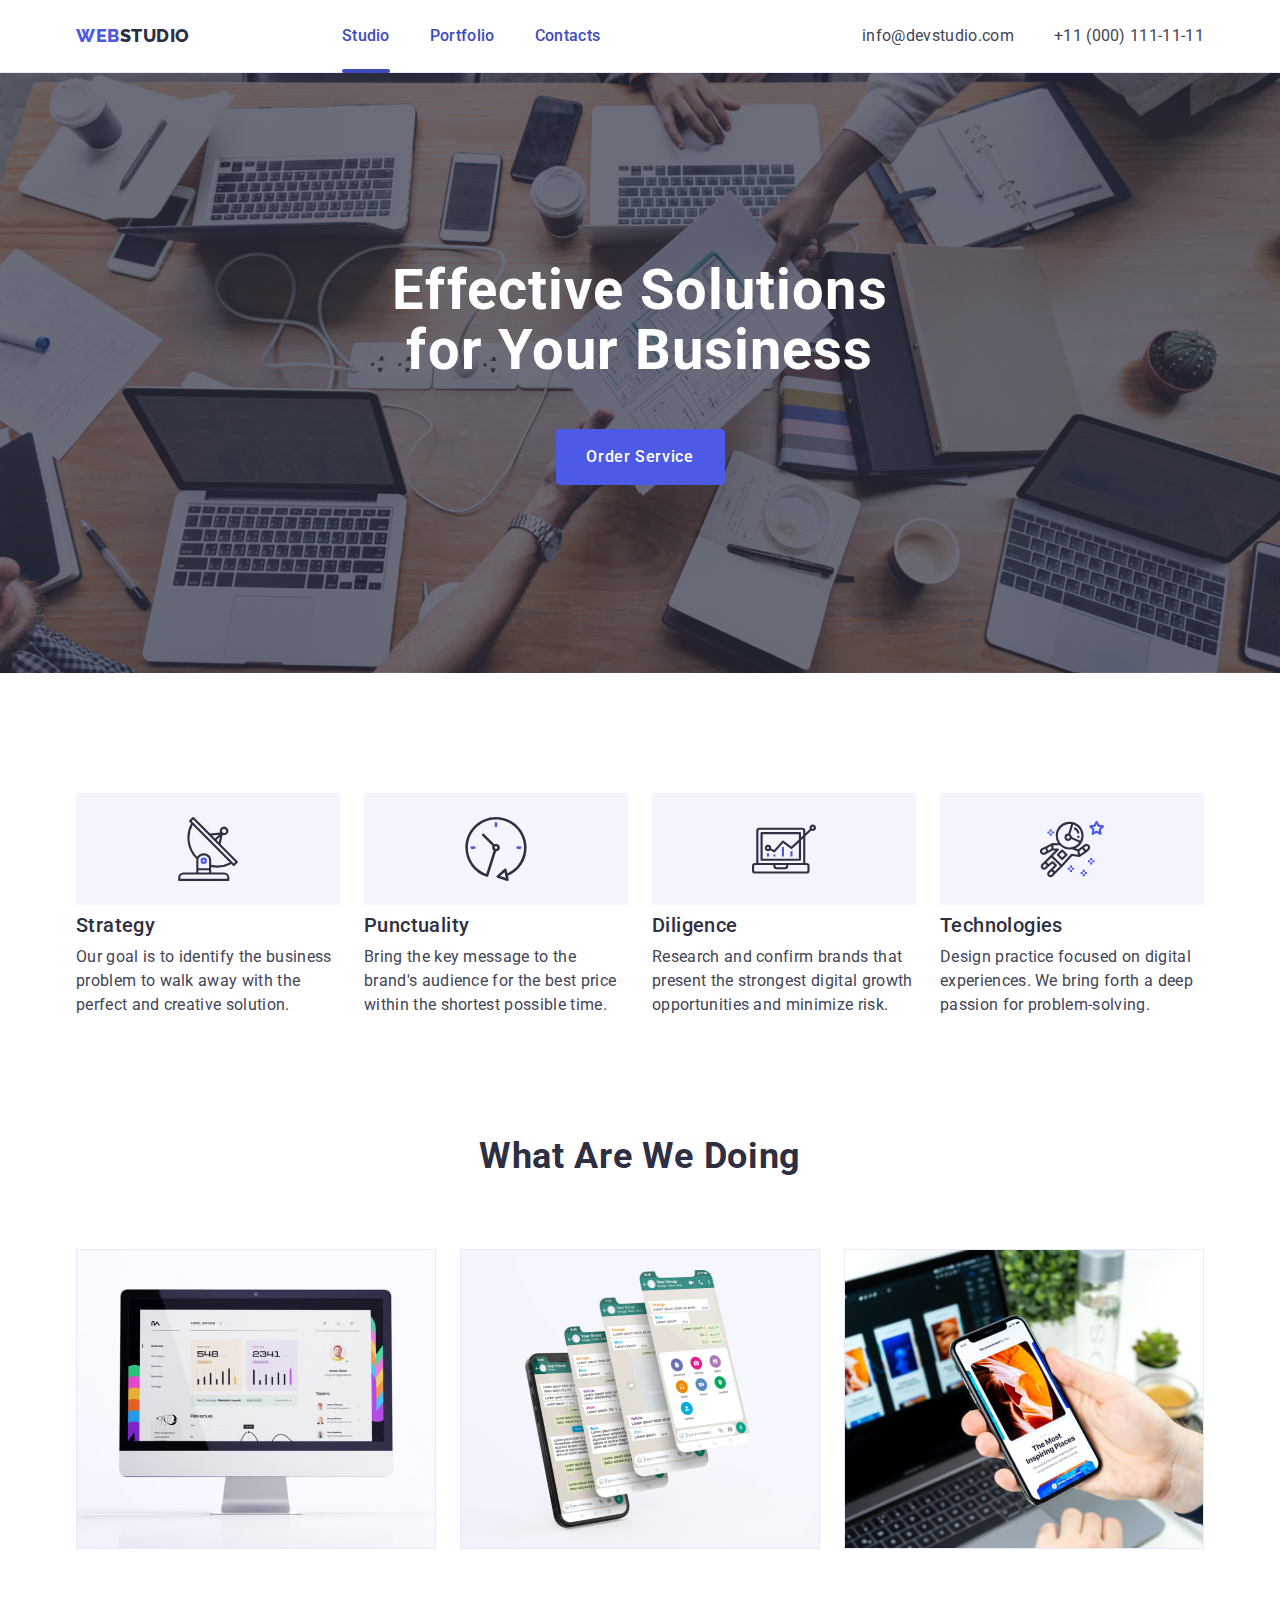
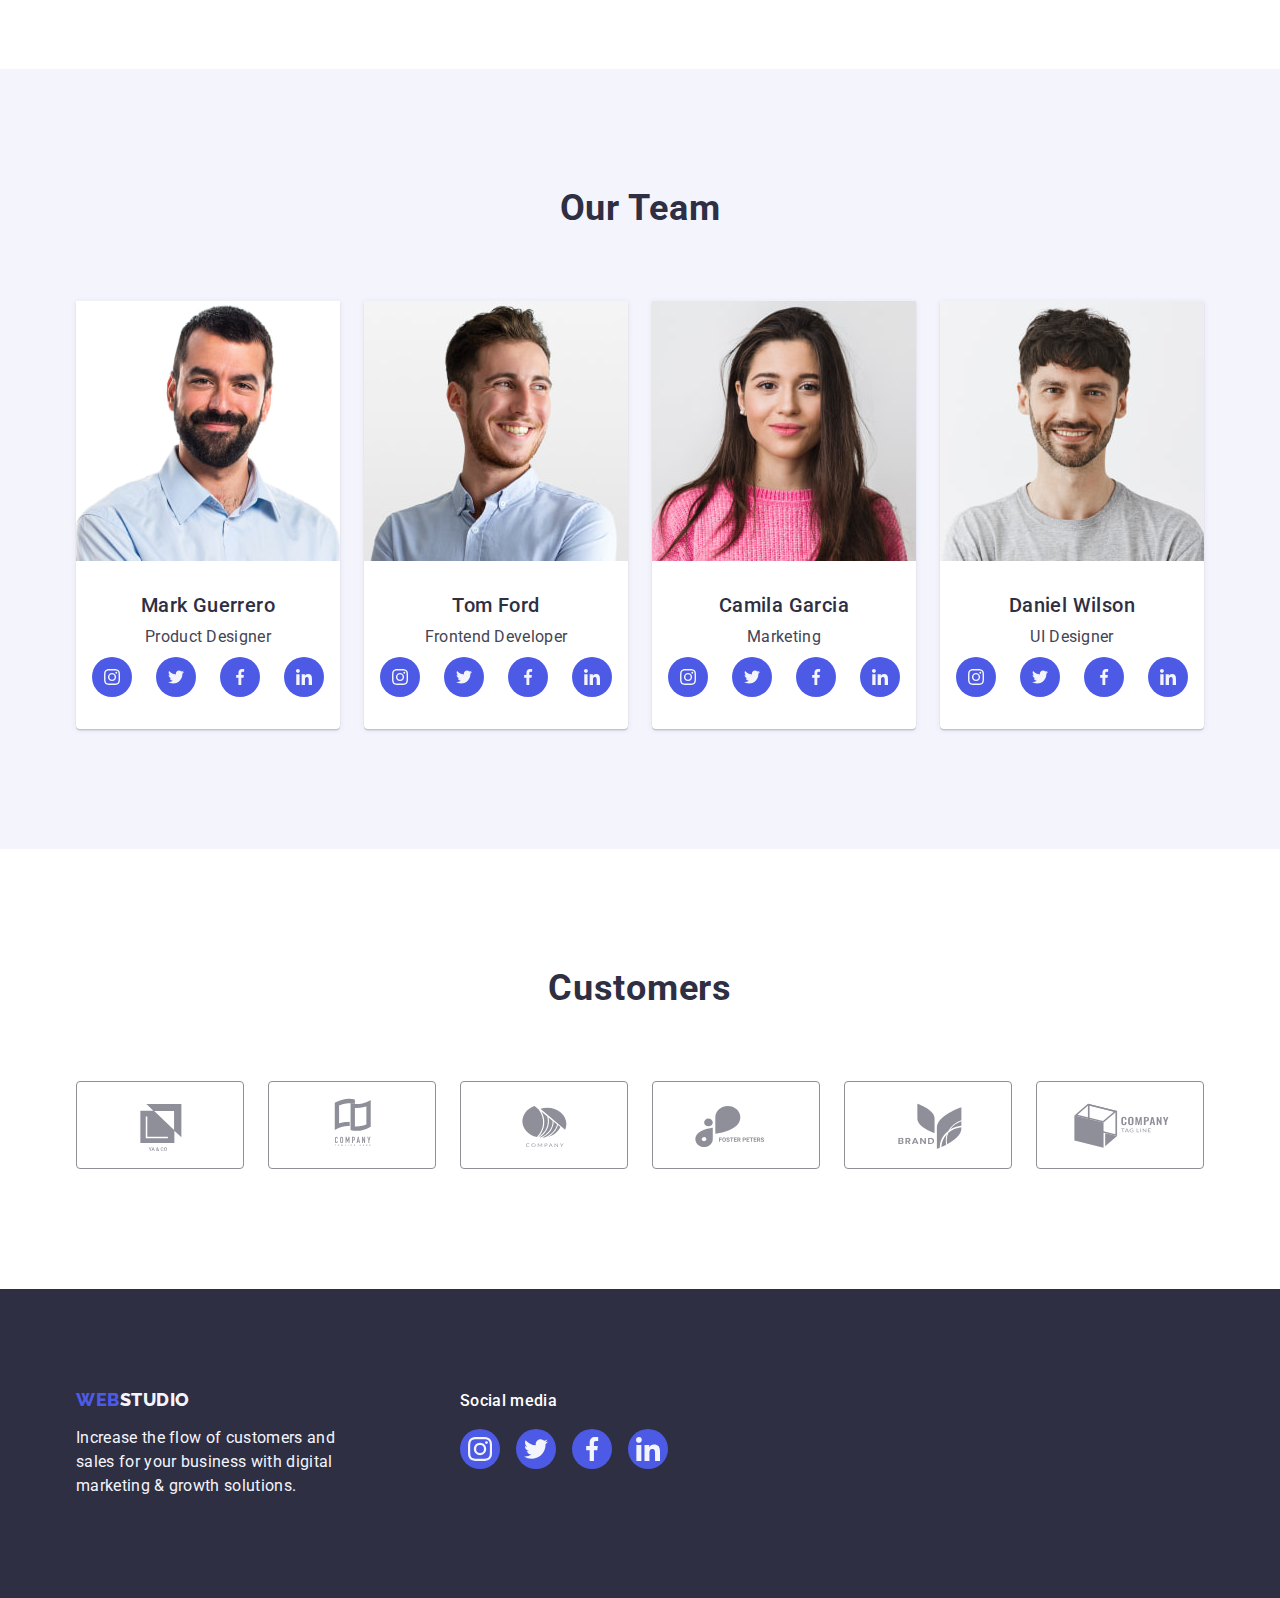
<file: index.html>
<!DOCTYPE html>
<html lang="en">

<head>
    <meta charset="UTF-8" />
    <meta http-equiv="X-UA-Compatible" content="IE=edge" />
    <meta name="viewport" content="width=device-width, initial-scale=1.0" />
    <title>Web Studio</title>
    <link rel="preconnect" href="https://fonts.googleapis.com" />
    <link rel="preconnect" href="https://fonts.gstatic.com" crossorigin />
    <link
        href="https://fonts.googleapis.com/css2?family=Raleway:wght@800&family=Roboto:wght@400;500;700;900&display=swap"
        rel="stylesheet" />
    <link rel="stylesheet" href="./css/normalize.css" />
    <link rel="stylesheet" href="./css/styles.css" />
    <link rel="stylesheet" href="./images/icons.svg">
</head>

<body>
    <header class="header">
        <div class="header-section container">
            <nav class="navigation">
                <a class="link-logo link" href="./index.html">Web<span class="header-logo-link">Studio</span></a>
                <ul class="header-menu list">
                    <li class="list-element-menu">
                        <a class="header-menu-link link is-active" href="./index.html">Studio</a>
                    </li>
                    <li class="list-element-menu">
                        <a class="header-menu-link link" href="./portfolio.html">Portfolio</a>
                    </li>
                    <li class="list-element-menu">
                        <a class="header-menu-link link" href="">Contacts</a>
                    </li>
                </ul>
            </nav>
            <address class="contacts">
                <ul class="list">
                    <li class="list-element-contacts">
                        <a class="header-contacts-link link" href="mailto:info@devstudio.com"
                            target="_blank">info@devstudio.com</a>
                    </li>
                    <li class="list-element-contacts">
                        <a class="header-contacts-link link" href="tel:+110001111111" target="_blank">+11 (000)
                            111-11-11</a>
                    </li>
                </ul>
            </address>
        </div>
    </header>

    <main>
        <section class="order-section">
            <div class="container">
                <h1 class="main-title">Effective Solutions for Your Business</h1>
                <button class="btn" type="button" data-modal-open>Order Service</button>
            </div>
        </section>
        <section class="advantage-section">
            <div class="container">
                <h2 class="second-title visually-hidden">Advantages</h2>
                <ul class="list">
                    <li class="advantage-box">
                        <div class="container-icon-advantage">
                            <svg class="icon_advantage" width="64" height="64">
                                <use href="./images/icons.svg#antenna1"></use>
                            </svg>
                        </div>
                        <h3 class="third-header">Strategy</h3>
                        <p class="paragraf">
                            Our goal is to identify the business problem to walk away with the perfect and creative
                            solution.
                        </p>
                    </li>
                    <li class="advantage-box">
                        <div class="container-icon-advantage">
                            <svg class="icon_advantage" width="64" height="64">
                                <use href="./images/icons.svg#clock1"></use>
                            </svg>
                        </div>
                        <h3 class="third-header">Punctuality</h3>
                        <p class="paragraf">
                            Bring the key message to the brand's audience for the best price within the shortest
                            possible time.
                        </p>
                    </li>
                    <li class="advantage-box">
                        <div class="container-icon-advantage">
                            <svg class="icon_advantage" width="64" height="64">
                                <use href="./images/icons.svg#diagram"></use>
                            </svg>
                        </div>
                        <h3 class="third-header">Diligence</h3>
                        <p class="paragraf">
                            Research and confirm brands that present the strongest digital growth opportunities and
                            minimize risk.
                        </p>
                    </li>
                    <li class="advantage-box">
                        <div class="container-icon-advantage">
                            <svg class="icon_advantage" width="64" height="64">
                                <use href="./images/icons.svg#astronaut1"></use>
                            </svg>
                        </div>
                        <h3 class="third-header">Technologies</h3>
                        <p class="paragraf">
                            Design practice focused on digital experiences. We bring forth a deep passion for
                            problem-solving.
                        </p>
                    </li>
                </ul>
            </div>
        </section>
        <section class="our-work-section">
            <div class="container">
                <h2 class="second-title">What are we doing</h2>
                <ul class="list">
                    <li class="our-work-box">
                        <img src="./images/what_are_we_doing/img1.jpg" alt="Monitor with program" width="360" />
                    </li>
                    <li class="our-work-box">
                        <img src="./images/what_are_we_doing/img2.jpg" alt="Phone with screen layers" width="360" />
                    </li>
                    <li class="our-work-box">
                        <img src="./images/what_are_we_doing/img3.jpg" alt="Phone in hand" width="360" />
                    </li>
                </ul>
            </div>
        </section>
        <section class="team-section">
            <div class="container">
                <h2 class="second-title">Our Team</h2>
                <ul class="list">
                    <li class="team-list-box">
                        <img src="./images/our_team/img-1.jpg" alt="Mark Guerrero" width="264" />
                        <div class="team-name-position">
                            <h3 class="third-header">Mark Guerrero</h3>
                            <p class="paragraf">Product Designer</p>
                            <ul class="list">
                                <li class="team-icon-box">
                                    <a class="link" href="https://www.instagram.com/" target="_blank">
                                        <svg class="icon" width="16" height="16">
                                            <use href="./images/icons.svg#instagram"></use>
                                        </svg>
                                    </a>
                                </li>
                                <li class="team-icon-box">
                                    <a class="link" href="https://twitter.com/" target="_blank">
                                        <svg class="icon" width="16" height="16">
                                            <use href="./images/icons.svg#twitter"></use>
                                        </svg>
                                    </a>
                                </li>
                                <li class="team-icon-box">
                                    <a class="link" href="https://facebook.com/" target="_blank">
                                        <svg class="icon" width="16" height="16">
                                            <use href="./images/icons.svg#facebook"></use>
                                        </svg>
                                    </a>
                                </li>
                                <li class="team-icon-box">
                                    <a class="link" href="https://www.linkedin.com/" target="_blank">
                                        <svg class="icon" width="16" height="16">
                                            <use href="./images/icons.svg#linkedin"></use>
                                        </svg>
                                    </a>
                                </li>
                            </ul>
                        </div>
                    </li>
                    <li class="team-list-box">
                        <img src="./images/our_team/img-2.jpg" alt="Tom Ford" width="264" />
                        <div class="team-name-position">
                            <h3 class="third-header">Tom Ford</h3>
                            <p class="paragraf">Frontend Developer</p>
                            <ul class="list">
                                <li class="team-icon-box">
                                    <a class="link" href="https://www.instagram.com/" target="_blank">
                                        <svg class="icon" width="16" height="16">
                                            <use href="./images/icons.svg#instagram"></use>
                                        </svg>
                                    </a>
                                </li>
                                <li class="team-icon-box">
                                    <a class="link" href="https://twitter.com/" target="_blank">
                                        <svg class="icon" width="16" height="16">
                                            <use href="./images/icons.svg#twitter"></use>
                                        </svg>
                                    </a>
                                </li>
                                <li class="team-icon-box">
                                    <a class="link" href="https://facebook.com/" target="_blank">
                                        <svg class="icon" width="16" height="16">
                                            <use href="./images/icons.svg#facebook"></use>
                                        </svg>
                                    </a>
                                </li>
                                <li class="team-icon-box">
                                    <a class="link" href="https://www.linkedin.com/" target="_blank">
                                        <svg class="icon" width="16" height="16">
                                            <use href="./images/icons.svg#linkedin"></use>
                                        </svg>
                                    </a>
                                </li>
                            </ul>
                        </div>
                    </li>
                    <li class="team-list-box">
                        <img src="./images/our_team/img-3.jpg" alt="Camila Garcia" width="264" />
                        <div class="team-name-position">
                            <h3 class="third-header">Camila Garcia</h3>
                            <p class="paragraf">Marketing</p>
                            <ul class="list">
                                <li class="team-icon-box">
                                    <a class="link" href="https://www.instagram.com/" target="_blank">
                                        <svg class="icon" width="16" height="16">
                                            <use href="./images/icons.svg#instagram"></use>
                                        </svg>
                                    </a>
                                </li>
                                <li class="team-icon-box">
                                    <a class="link" href="https://twitter.com/" target="_blank">
                                        <svg class="icon" width="16" height="16">
                                            <use href="./images/icons.svg#twitter"></use>
                                        </svg>
                                    </a>
                                </li>
                                <li class="team-icon-box">
                                    <a class="link" href="https://facebook.com/" target="_blank">
                                        <svg class="icon" width="16" height="16">
                                            <use href="./images/icons.svg#facebook"></use>
                                        </svg>
                                    </a>
                                </li>
                                <li class="team-icon-box">
                                    <a class="link" href="https://www.linkedin.com/" target="_blank">
                                        <svg class="icon" width="16" height="16">
                                            <use href="./images/icons.svg#linkedin"></use>
                                        </svg>
                                    </a>
                                </li>
                            </ul>
                        </div>
                    </li>
                    <li class="team-list-box">
                        <img src="./images/our_team/img-4.jpg" alt="Daniel Wilson" width="264" />
                        <div class="team-name-position">
                            <h3 class="third-header">Daniel Wilson</h3>
                            <p class="paragraf">UI Designer</p>
                            <ul class="list">
                                <li class="team-icon-box">
                                    <a class="link" href="https://www.instagram.com/" target="_blank">
                                        <svg class="icon" width="16" height="16">
                                            <use href="./images/icons.svg#instagram"></use>
                                        </svg>
                                    </a>
                                </li>
                                <li class="team-icon-box">
                                    <a class="link" href="https://twitter.com/" target="_blank">
                                        <svg class="icon" width="16" height="16">
                                            <use href="./images/icons.svg#twitter"></use>
                                        </svg>
                                    </a>
                                </li>
                                <li class="team-icon-box">
                                    <a class="link" href="https://facebook.com/" target="_blank">
                                        <svg class="icon" width="16" height="16">
                                            <use href="./images/icons.svg#facebook"></use>
                                        </svg>
                                    </a>
                                </li>
                                <li class="team-icon-box">
                                    <a class="link" href="https://www.linkedin.com/" target="_blank">
                                        <svg class="icon" width="16" height="16">
                                            <use href="./images/icons.svg#linkedin"></use>
                                        </svg>
                                    </a>
                                </li>
                            </ul>
                        </div>
                    </li>
                </ul>
            </div>
        </section>
        <section class="customers">
            <div class="container">
                <h2 class="second-title">Customers</h2>
                <ul class="list">
                    <li class="customers-list-box">
                        <a class="link" href="">
                            <svg class="icon_customers" width="104" height="56">
                                <use href="./images/icons.svg#logo1"></use>
                            </svg>
                        </a>
                    </li>
                    <li class="customers-list-box">
                        <a class="link" href="">
                            <svg class="icon_customers" width="104" height="56">
                                <use href="./images/icons.svg#logo2"></use>
                            </svg>
                        </a>
                    </li>
                    <li class="customers-list-box">
                        <a class="link" href="">
                            <svg class="icon_customers" width="104" height="56">
                                <use href="./images/icons.svg#logo3"></use>
                            </svg>
                        </a>
                    </li>
                    <li class="customers-list-box">
                        <a class="link" href="">
                            <svg class="icon_customers" width="104" height="56">
                                <use href="./images/icons.svg#logo4"></use>
                            </svg>
                        </a>
                    </li>
                    <li class="customers-list-box">
                        <a class="link" href="">
                            <svg class="icon_customers" width="104" height="56">
                                <use href="./images/icons.svg#logo5"></use>
                            </svg>
                        </a>
                    </li>
                    <li class="customers-list-box">
                        <a class="link" href="">
                            <svg class="icon_customers" width="104" height="56">
                                <use href="./images/icons.svg#logo6"></use>
                            </svg>
                        </a>
                    </li>
                </ul>
            </div>
        </section>
    </main>
    <footer class="footer">
        <div class="container">
            <div class="footer-text-box">
                <a class="link-logo link" href="./index.html">Web<span class="footer-logo-link">Studio</span></a>
                <p class="paragraf">
                    Increase the flow of customers and sales for your business with digital marketing & growth
                    solutions.
                </p>
            </div>
            <div class="footer-social-links-box">
                <p class="paragraf">Social media</p>
                <ul class="list">
                    <li class="footer-social-link-container">
                        <a class="link" href="https://www.instagram.com/" target="_blank">
                            <svg class="icon-footer" width="24" height="24">
                                <use href="./images/icons.svg#instagram"></use>
                            </svg>
                        </a>
                    </li>
                    <li class="footer-social-link-container">
                        <a class="link" href="https://twitter.com/" target="_blank">
                            <svg class="icon-footer" width="24" height="24">
                                <use href="./images/icons.svg#twitter"></use>
                            </svg>
                        </a>
                    </li>
                    <li class="footer-social-link-container">
                        <a class="link" href="https://facebook.com/" target="_blank">
                            <svg class="icon-footer" width="24" height="24">
                                <use href="./images/icons.svg#facebook"></use>
                            </svg>
                        </a>
                    </li>
                    <li class="footer-social-link-container">
                        <a class="link" href="https://www.linkedin.com/" target="_blank">
                            <svg class="icon-footer" width="24" height="24">
                                <use href="./images/icons.svg#linkedin"></use>
                            </svg>
                        </a>
                    </li>
                </ul>
            </div>
        </div> 
    </footer>

    <div class="modal-box is-hidden" data-modal>
        <div class="callback-form">
            <button class="btn_modal" type="button" data-modal-close>
                <svg class="icon-btn-close" width="8" height="8">
                    <use href="./images/icons.svg#close"></use>
                </svg>
            </button>
        </div>
    </div>

    <script src="./js/modal.js"></script>
</body>

</html>
</file>
<file: css/styles.css>
:root {
    --color-heder-link: #2e2f42;
    --color-heder-link-ahf: #404bbf;
    --color-main-text: #434455;
    --bg-color-btn: #4d5ae5;
    --bg-color-btn-hf: #404bbf;
    --border-color: #e7e9fc;
    --bg-main-color: #f4f4fd;
    --bg-body-color: #ffffff;
    --color-main-title: #ffffff;
    --color-btn-text: #ffffff;
    --color-footer-logo: #f4f4fd;
    --color-footer-paragraf: #f4f4fd;
    --color-overlay-text: #f4f4fd;
    --color-social-paragraf: #ffffff;
    --bg-overlay-text: #4d5ae5;
    --bg-callback-form: #fcfcfc;
    --bg-modal-box: rgba(46, 47, 66, 0.4);
    --bg-social-link-hover: #31d0aa;
    --fill-icon-customer: #8e8f99;
    --fill-icon-customer-hover: #404bbf;
}

*,
*::before,
*::after {
    box-sizing: border-box;
}

h1,
h2,
h3,
h4,
h5,
h6,
p {
    margin-top: 0;
    margin-bottom: 0;
}

ul,
ol {
    margin-top: 0;
    margin-bottom: 0;
    padding-left: 0;
}

img {
    display: block;
    max-width: 100%;
}

body {
    font-family: 'Roboto', sans-serif;
    color: var(--color-main-text);
    font-style: normal;
    font-weight: 400;
    font-size: 16px;
    line-height: 1.5;
    letter-spacing: 0.02em;
    background-color: var(--bg-body-color);
}

.container {
    width: 1158px;
    margin: 0 auto;
    padding: 0 15px;
}

a {
    text-decoration: none;
}

.link {
    text-decoration: none;
}

.paragraf {
    font-size: 16px;
}

.paragraf-portfolio {
    font-size: 16px;
    color: var(--color-main-text);
}

.list {
    list-style: none;
}

.main-title {
    font-weight: 700;
    font-size: 56px;
    line-height: 107%;
    letter-spacing: 0.02em;
    text-align: center;
    color: var(--color-main-title);
}

.second-title {
    font-family: 'Roboto';
    font-weight: 700;
    font-size: 36px;
    line-height: 111%;
    letter-spacing: 0.02em;
    text-align: center;
    text-transform: capitalize;
    color: var(--color-heder-link);
}

.third-header {
    font-weight: 500;
    font-size: 20px;
    line-height: 1.2;
    letter-spacing: 0.02em;
    color: var(--color-heder-link);
}

.header {
    background-color: var(--bg-body-color);
    border-bottom: 1px solid var(--border-color);
    box-shadow: 0px 2px 1px rgba(46, 47, 66, 0.08), 0px 1px 1px rgba(46, 47, 66, 0.16), 0px 1px 6px rgba(46, 47, 66, 0.08);
}

header>.header-section {
    display: flex;
    align-items: center;
}

.navigation {
    display: flex;
    align-items: center;
}

.navigation>.list {
    margin-left: 76px;
    width: 261px;
}

.link-logo {
    font-family: 'Raleway', sans-serif;
    font-weight: 800;
    font-size: 18px;
    line-height: 117%;
    letter-spacing: 0.03em;
    text-transform: uppercase;
    color: var(--bg-color-btn);
    margin-right: 76px;
}

.header-logo-link {
    color: var(--color-heder-link);
}

.footer-logo-link {
    color: var(--color-footer-logo);
}

.header .link-logo {
    padding: 24px 0;
}

.header-menu {
    display: flex;
    gap: 40px;
}

.header-menu-link {
    display: block;
    font-weight: 500;
    font-size: 16px;
    line-height: 1.5;
    letter-spacing: 0.02em;
    color:var(--bg-color-btn-hf);
    padding: 24px 0;
    position: relative;
    transition: color 250ms cubic-bezier(0.4, 0, 0.2, 1);
}

.header-menu-link:hover,
.header-menu-link:focus {
    color: var(--color-heder-link-ahf);
}

.header-menu-link:active {
    color: var(--color-heder-link-ahf);
}

.is-active {
    color: var(--color-heder-link-ahf);
}

.is-active::after {
    position: absolute;
    content: '';
    display: block;
    left: 0;
    bottom: 0;
    width: 100%;
    height: 4px;
    border-radius: 2px;
    background-color: var(--bg-color-btn-hf);
    bottom: -1px;
}

.contacts {
    font-style: normal;
    margin-left: auto;
}

.contacts .list {
    display: flex;
    gap: 40px;
}

.header-contacts-link {
    font-weight: 400;
    font-size: 16px;
    line-height: 1.5;
    letter-spacing: 0.02em;
    color: var(--color-main-text);
    transition: color 250ms cubic-bezier(0.4, 0, 0.2, 1);
}

.header-contacts-link:hover,
.header-contacts-link:focus {
    color: var(--color-heder-link-ahf);
}

.order-section {
    background-color: var(--color-heder-link);
    padding: 188px 0;
    background-image: linear-gradient(to bottom, rgba(46, 47, 66, 0.7), rgba(46, 47, 66, 0.7)),
        url(/images/people_office_1.jpg);
    background-repeat: no-repeat;
    background-position: center;
    background-size: cover;
    max-width: 1440px;
    margin: 0 auto;
}

.order-section .main-title {
    max-width: 496px;
    margin: 0 auto;
}

.btn {
    font-family: 'Roboto', sans-serif;
    font-size: 16px;
    line-height: 1.5;
    font-weight: 500;
    letter-spacing: 0.04em;
    color: var(--color-btn-text);
    background-color: var(--bg-color-btn);
    border: none;
    cursor: pointer;
    display: block;
    margin: 0 auto;
    margin-top: 48px;
    min-width: 169px;
    height: 56px;
    border-radius: 4px;
    transition: background-color 250ms cubic-bezier(0.4, 0, 0.2, 1);
}

.btn:hover,
.btn:focus {
    background: var(--bg-color-btn-hf);
}

.advantage-section {
    padding: 120px 0;
}

.visually-hidden {
    position: absolute;
    width: 1px;
    height: 1px;
    margin: -1px;
    border: 0;
    padding: 0;
    white-space: nowrap;
    clip-path: inset(100%);
    clip: rect(0 0 0 0);
    overflow: hidden;
}

.advantage-section .list {
    display: flex;
    gap: 24px;
}

.advantage-box {
    width: calc((100% - 72px) / 4);
}

.container-icon-advantage {
    display: flex;
    align-items: center;
    justify-content: center;
    height: 112px;
    background-color: var(--bg-main-color);
    padding: 24px 100px;
    margin-bottom: 8px;
    border-radius: 4px;
}

.container-icon-advantage svg {
    width: 64px;
    height: 64px;
    display: inline-block;
}

.advantage-box .third-header {
    margin-bottom: 8px;
}

.our-work-section {
    padding-bottom: 120px;
}

.our-work-section .second-title {
    margin-bottom: 72px;
}

.our-work-section .list {
    display: flex;
    gap: 24px;
}

.our-work-box {
    width: calc((100% - 48px) / 3);
}

.team-section {
    background-color: var(--bg-main-color);
    padding: 120px 0;
}

.team-section .second-title {
    margin-bottom: 72px;
}

.team-section .list {
    display: flex;
    gap: 24px;
}

.team-list-box {
    background-color: var(--bg-body-color);
    text-align: center;
    width: calc((100% - 72px) / 4);
    border-radius: 0px 0px 4px 4px;
    box-shadow: 0px 1px 6px rgba(46, 47, 66, 0.08), 0px 1px 1px rgba(46, 47, 66, 0.16), 0px 2px 1px rgba(46, 47, 66, 0.08);
}

.team-name-position {
    padding: 32px 0;
}

.team-name-position .third-header {
    text-align: center;
    margin-bottom: 8px;
}

.team-name-position .paragraf {
    text-align: center;
    margin-bottom: 8px;
}

.team-name-position a {
    display: flex;
    align-items: center;
    justify-content: center;
    background-color: var(--bg-color-btn);
    border-radius: 50%;
    width: 40px;
    height: 40px;
    position: relative;
    transition: background-color 250ms cubic-bezier(0.4, 0, 0.2, 1);
}

.team-name-position a:hover,
.team-name-position a:focus {
    background-color: var(--bg-color-btn-hf);
}

.team-name-position .list {
    display: flex;
    justify-content: center;
}

.team-name-position .icon {
    display: inline-block;
    width: 16px;
    height: 16px;
    position: absolute;
    top: 50%;
    left: 50%;
    transform: translate(-50%, -50%);
    fill: var(--bg-main-color);
    transition: background-color 250ms cubic-bezier(0.4, 0, 0.2, 1);
}

.customers {
    padding: 120px 0;
}

.customers .second-title {
    margin-bottom: 72px;
}

.customers .list {
    display: flex;
    gap: 24px;
}

.customers-list-box {
    width: calc((100% - 120px) / 6);
    height: 88px;
}

.customers-list-box .link {
    width: 100%;
    height: 100%;
    border: 1px solid var(--fill-icon-customer);
    border-radius: 4px;
    display: flex;
    align-items: center;
    justify-content: center;
    color: var(--fill-icon-customer);
    transition: border-color 250ms cubic-bezier(0.4, 0, 0.2, 1), color 250ms cubic-bezier(0.4, 0, 0.2, 1);
}

.customers-list-box .link:hover,
.customers-list-box .link:focus,
.customers-list-box .link:active {
    border-color: var(--fill-icon-customer-hover);
    color: var(--fill-icon-customer-hover);
}

.icon_customers {
    display: inline-flex;
    fill: currentColor;
}

.icon_customers .link:hover,
.icon_customers .link:focus,
.icon_customers .link:active {
    color: var(--fill-icon-customer-hover);
    border-color: var(--fill-icon-customer-hover);
}

.footer {
    background-color: var(--color-heder-link);
    padding: 100px 0;
}

.footer .container {
    display: flex;
    align-items: baseline;
}

.footer-text-box {
    margin-right: 120px;
}

.footer .link-logo {
    display: inline-block;
    margin-bottom: 16px;
}

footer .paragraf {
    color: var(--color-footer-paragraf);
    max-width: 264px;
}

.footer-social-links-box .paragraf {
    color: var(--color-social-paragraf);
    margin-bottom: 16px;
    font-weight: 500;
}

.footer-social-links-box .list {
    display: flex;
    gap: 16px;
}

.footer-social-link-container a {
    display: flex;
    align-items: center;
    justify-content: center;
    background-color: var(--bg-color-btn);
    border-radius: 50%;
    width: 40px;
    height: 40px;
    position: relative;
    transition: background-color 250ms cubic-bezier(0.4, 0, 0.2, 1);
}

.footer-social-links-box a:hover{
    background-color: var(--bg-social-link-hover);
    border: none;
}
    
.footer-social-links-box a:focus {
    background-color: var(--bg-social-link-hover);
    border: none    ;
}

.icon-footer {
    display: inline-block;
    position: absolute;
    fill: var(--color-footer-logo);
    top: 50%;
    left: 50%;
    transform: translate(-50%, -50%);
}

.portfolio-section {
    padding-top: 96px;
    padding-bottom: 120px;
}

.menu-portfolio {
    display: flex;
    justify-content: center;
    gap: 24px;
    margin-bottom: 72px;
}

.btn-portfolio {
    font-family: 'Roboto', sans-serif;
    font-size: 16px;
    line-height: 1.5;
    font-weight: 500;
    letter-spacing: 0.04em;
    color: var(--bg-color-btn);
    background-color: var(--bg-main-color);
    border: 1px solid var(--border-color);
    cursor: pointer;
    padding: 12px 24px;
    border-radius: 4px;
    transition: color 250ms cubic-bezier(0.4, 0, 0.2, 1), background-color 250ms cubic-bezier(0.4, 0, 0.2, 1),
        border-color 250ms cubic-bezier(0.4, 0, 0.2, 1), box-shadow 250ms cubic-bezier(0.4, 0, 0.2, 1);
}

.btn-portfolio:hover,
.btn-portfolio:focus {
    color: var(--color-btn-text);
    background-color: var(--bg-color-btn-hf);
    border: 1px solid transparent;
    box-shadow: 0px 3px 1px rgba(0, 0, 0, 0.1), 0px 2px 1px rgba(0, 0, 0, 0.08), 0px 2px 2px rgba(0, 0, 0, 0.12);
}

.blocks-portfolio {
    display: flex;
    flex-wrap: wrap;
    column-gap: 24px;
    row-gap: 48px;
}

.overlay-box {
    position: relative;
    overflow: hidden;
}

.overlay-text {
    position: absolute;
    height: 100%;
    width: 100%;
    padding: 40px 32px;
    background-color: var(--bg-overlay-text);
    color: var(--color-overlay-text);
    top: 0;
    font-weight: 400;
    font-size: 16px;
    line-height: 1.5;
    letter-spacing: 0.02em;
    transform: translateY(100%);
    transition: transform 250ms cubic-bezier(0.4, 0, 0.2, 1);
}

.portfolio-box {
    width: calc((100% - 48px) / 3);
}

.portfolio-box .link {
    display: block;
    transition: box-shadow 250ms cubic-bezier(0.4, 0, 0.2, 1);
}

.portfolio-box .link:hover,
.portfolio-box .link:focus {
    box-shadow: 0px 1px 6px rgba(46, 47, 66, 0.08), 0px 1px 1px rgba(46, 47, 66, 0.16), 0px 2px 1px rgba(46, 47, 66, 0.08);
}

.portfolio-box .link:hover .overlay-text,
.portfolio-box .link:focus .overlay-text {
    transform: translateY(0%);
}

.portfolio-box .portfolio-card {
    border: 1px solid var(--border-color);
    padding: 32px 16px;
    border-top: none;
}

.portfolio-box .third-header {
    margin-bottom: 8px;
}

.is-hidden {
    visibility: hidden;
    opacity: 0;
    pointer-events: none;
}

.modal-box {
    position: fixed;
    top: 0;
    left: 0;
    background-color: var(--bg-modal-box);
    width: 100%;
    height: 100%;
    justify-content: center;
    align-items: center;
    transition: opacity 250ms cubic-bezier(0.4, 0, 0.2, 1), visibility 250ms cubic-bezier(0.4, 0, 0.2, 1);
}

.callback-form {
    opacity: 1;
    position: absolute;
    top: 50%;
    left: 50%;
    transform: translate(-50%, -50%);
    width: 408px;
    min-height: 584px;
    background: var(--bg-callback-form);
    box-shadow: 0px 1px 1px rgba(0, 0, 0, 0.14), 0px 1px 3px rgba(0, 0, 0, 0.12), 0px 2px 1px rgba(0, 0, 0, 0.2);
    border-radius: 4px;
    transition: transform 250ms cubic-bezier(0.4, 0, 0.2, 1);
}

.btn_modal {
    width: 24px;
    height: 24px;
    border-radius: 50%;
    background-color: var(--border-color);
    border: 1px solid rgba(0, 0, 0, 0.1);
    padding: 0;
    position: absolute;
    top: 24px;
    right: 24px;
    display: flex;
    align-items: center;
    justify-content: center;
    cursor: pointer;
    transition: background-color 250ms cubic-bezier(0.4, 0, 0.2, 1), border 250ms cubic-bezier(0.4, 0, 0.2, 1);
}

.btn_modal:hover {
    background-color: var(--bg-color-btn-hf);
        fill: var(--color-btn-text);
        border: none;
}

.btn_modal:focus {
    background-color: var(--bg-color-btn-hf);
    fill: var(--color-btn-text);
    border: none;
}

.icon-btn-close {
    transition: fill 250ms cubic-bezier(0.4, 0, 0.2, 1);
}

.icon-btn-close:hover,
.icon-btn-close:focus {
    fill: var(--color-btn-text);
}
</file>
